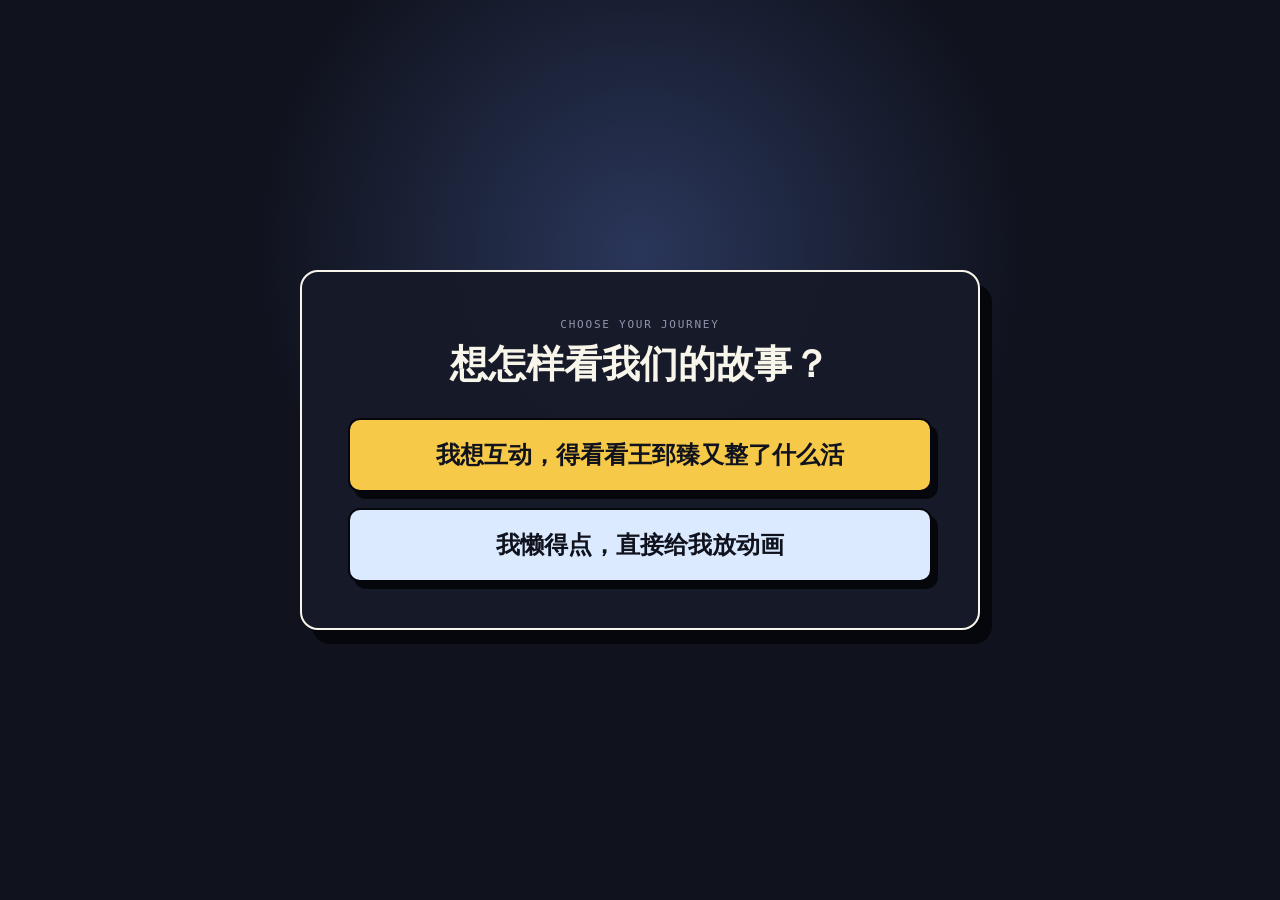
<file: index.html>
<!doctype html>
<html lang="zh-CN">
  <head>
    <meta charset="UTF-8" />
    <meta name="viewport" content="width=device-width, initial-scale=1, viewport-fit=cover, user-scalable=no" />
    <meta name="theme-color" content="#171a28" />
    <title>我是互动请柬！别说话！点我！</title>
    <meta name="description" content="我是互动请柬！别说话！点我！">

    <meta property="og:type" content="website">
    <meta property="og:title" content="我是互动请柬！别说话！点我！">
    <meta property="og:description" content="2026.10.05 王郅臻与梁晓媛欢迎您的到来">
    <meta property="og:url" content="https://haibaraoperator.github.io/wedding_invitation/">
    <meta property="og:image" content="https://haibaraoperator.github.io/wedding_invitation/assets/photos/weddingphoto_10.JPG?v=share-20260904-1">
    <meta property="og:image:secure_url" content="https://haibaraoperator.github.io/wedding_invitation/assets/photos/weddingphoto_10.JPG?v=share-20260904-1">
    <meta property="og:image:type" content="image/jpeg">
    <meta property="og:image:width" content="1066">
    <meta property="og:image:height" content="1600">
    <meta property="og:image:alt" content="王郅臻与梁晓媛的婚礼照片">

    <meta itemprop="name" content="我是互动请柬！别说话！点我！">
    <meta itemprop="description" content="2026.10.05 王郅臻与梁晓媛欢迎您的到来">
    <meta itemprop="image" content="https://haibaraoperator.github.io/wedding_invitation/assets/photos/weddingphoto_10.JPG?v=share-20260904-1">
    <link rel="image_src" href="https://haibaraoperator.github.io/wedding_invitation/assets/photos/weddingphoto_10.JPG?v=share-20260904-1">
    <link rel="stylesheet" href="./styles.css?v=autoplay-1" />
    <script>
      (() => {
        const shareTitle = '我是互动请柬！别说话！点我！';
        const titleElement = document.querySelector('title');
        const keepShareTitle = () => {
          if (document.title !== shareTitle) document.title = shareTitle;
        };
        keepShareTitle();
        new MutationObserver(keepShareTitle).observe(titleElement, { childList: true });
      })();
    </script>
  </head>
  <body>
    <img
      src="./assets/photos/weddingphoto_10.JPG?v=share-20260904-1"
      alt=""
      width="300"
      height="450"
      aria-hidden="true"
      style="position:fixed;left:-10000px;top:-10000px"
    />
    <section id="experience-choice" class="experience-choice" hidden aria-labelledby="experience-choice-title">
      <div class="experience-choice-card">
        <p class="eyebrow">CHOOSE YOUR JOURNEY</p>
        <h2 id="experience-choice-title">想怎样看我们的故事？</h2>
        <div class="experience-options">
          <a class="experience-option interactive-option" href="./?mode=interactive&amp;level=meet">
            我想互动，得看看王郅臻又整了什么活
          </a>
          <a class="experience-option autoplay-option" href="./autoplay/?level=meet">
            我懒得点，直接给我放动画
          </a>
        </div>
      </div>
    </section>
    <main class="app-shell">
      <header class="topbar">
        <div>
          <p class="eyebrow">OUR WEDDING JOURNEY</p>
          <h1>王郅臻与梁晓媛的婚礼故事</h1>
        </div>
      </header>

      <section id="game-stage" class="game-stage" aria-label="婚礼故事">
        <canvas id="game-canvas" tabindex="0"></canvas>
        <div class="hud" aria-live="polite">
          <span>TOGETHER</span>
          <strong id="counter-value">0</strong>
        </div>
        <div id="status-pill" class="status-pill">点击画面开始奔跑</div>
        <aside id="debug-overlay" class="debug-overlay" aria-label="调试信息"></aside>
        <div id="photo-modal" class="photo-modal" hidden aria-modal="true" role="dialog">
          <div class="photo-card">
            <p id="photo-title" class="photo-title"></p>
            <div id="single-photo-content" class="single-photo-content">
              <img id="photo-image" alt="婚纱照" />
              <span class="photo-loading" aria-live="polite">照片载入中…</span>
            </div>
            <div id="gallery-stage" class="gallery-stage" hidden aria-label="三张照片轮播">
              <img class="gallery-photo" alt="故乡照片一" />
              <img class="gallery-photo" alt="故乡照片二" />
              <img class="gallery-photo" alt="故乡照片三" />
              <div id="gallery-dots" class="gallery-dots" aria-live="polite"></div>
            </div>
            <p id="photo-caption" class="photo-caption"></p>
          </div>
        </div>
        <div id="loading-overlay" class="loading-overlay">
          <div class="loading-card">
            <span>载入婚礼故事</span>
            <progress id="loading-progress" max="100" value="0"></progress>
            <strong id="loading-label">0%</strong>
          </div>
        </div>
      </section>

    </main>

    <section id="credits-overlay" class="credits-overlay" hidden aria-label="制作人员名单">
      <iframe id="credits-replay" title="从相遇篇重新播放的虚焦背景" tabindex="-1" aria-hidden="true"></iframe>
      <div class="credits-veil"></div>
      <div class="credits-card">
        <p><span>制作：王郅臻，ChatGPT</span><span class="credit-tab">创意：王郅臻</span></p>
        <p>出场人物：王郅臻，梁晓媛，阿贝尔</p>
        <p>技术/场景/素材支持：ChatGPT</p>
      </div>
    </section>

    <audio
      id="background-audio"
      src="./assets/audio/Ground_Theme.mp3"
      preload="auto"
      loop
      playsinline
      webkit-playsinline
      aria-hidden="true"
    ></audio>
    <script type="module" src="./src/main.js?v=credits-1"></script>
  </body>
</html>
</file>
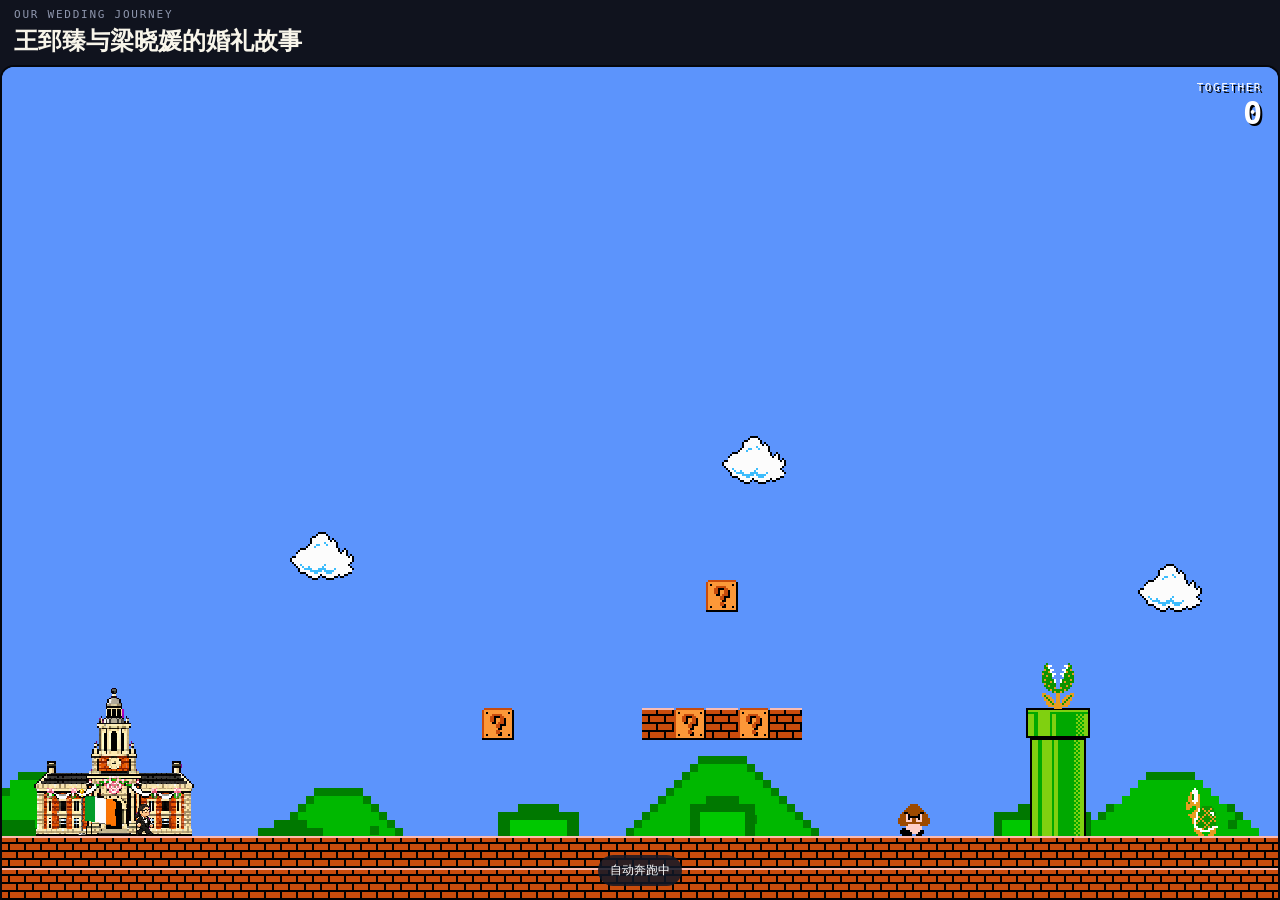
<file: autoplay/index.html>
<!doctype html>
<html lang="zh-CN">
  <head>
    <meta charset="UTF-8" />
    <meta name="viewport" content="width=device-width, initial-scale=1, viewport-fit=cover, user-scalable=no" />
    <meta name="theme-color" content="#171a28" />
    <base href="../" />
    <title>我们的婚礼故事 · 自动播放</title>
    <link rel="stylesheet" href="./styles.css?v=final-ui-1" />
  </head>
  <body data-experience="autoplay">
    <main class="app-shell">
      <header class="topbar">
        <div>
          <p class="eyebrow">OUR WEDDING JOURNEY · AUTO PLAY</p>
          <h1>王郅臻与梁晓媛的婚礼故事</h1>
        </div>
      </header>

      <section id="game-stage" class="game-stage" aria-label="婚礼故事自动播放">
        <canvas id="game-canvas" tabindex="0"></canvas>
        <div class="hud" aria-live="polite">
          <span>TOGETHER</span>
          <strong id="counter-value">0</strong>
        </div>
        <div id="status-pill" class="status-pill">故事即将自动播放</div>
        <aside id="debug-overlay" class="debug-overlay" aria-label="调试信息"></aside>
        <div id="photo-modal" class="photo-modal" hidden aria-modal="true" role="dialog">
          <div class="photo-card">
            <p id="photo-title" class="photo-title"></p>
            <div id="single-photo-content" class="single-photo-content">
              <img id="photo-image" alt="婚纱照" />
              <span class="photo-loading" aria-live="polite">照片载入中…</span>
            </div>
            <div id="gallery-stage" class="gallery-stage" hidden aria-label="照片自动轮播">
              <img class="gallery-photo" alt="照片一" />
              <img class="gallery-photo" alt="照片二" />
              <img class="gallery-photo" alt="照片三" />
              <div id="gallery-dots" class="gallery-dots" aria-live="polite"></div>
            </div>
            <p id="photo-caption" class="photo-caption"></p>
          </div>
        </div>
        <div id="loading-overlay" class="loading-overlay">
          <div class="loading-card">
            <span>载入自动播放版本</span>
            <progress id="loading-progress" max="100" value="0"></progress>
            <strong id="loading-label">0%</strong>
          </div>
        </div>
      </section>

    </main>

    <section id="credits-overlay" class="credits-overlay" hidden aria-label="制作人员名单">
      <iframe id="credits-replay" title="从相遇篇重新播放的虚焦背景" tabindex="-1" aria-hidden="true"></iframe>
      <div class="credits-veil"></div>
      <div class="credits-card">
        <p><span>制作：王郅臻，ChatGPT</span><span class="credit-tab">创意：王郅臻</span></p>
        <p>出场人物：王郅臻，梁晓媛，阿贝尔</p>
        <p>技术/场景/素材支持：ChatGPT</p>
      </div>
    </section>

    <audio
      id="background-audio"
      src="./assets/audio/Ground_Theme.mp3"
      preload="auto"
      autoplay
      loop
      playsinline
      webkit-playsinline
      aria-hidden="true"
    ></audio>
    <script type="module" src="./src/main.js?v=credits-1"></script>
  </body>
</html>
</file>
<file: styles.css>
:root {
  color-scheme: dark;
  font-family: ui-monospace, "SFMono-Regular", Menlo, Consolas, monospace;
  background: #10131e;
  color: #f8f5ea;
}

* { box-sizing: border-box; }

html, body { margin: 0; width: 100%; height: 100%; background: #10131e; }

body {
  min-height: 100svh;
  overflow: hidden;
  touch-action: manipulation;
}

#background-audio { display: none; }

.experience-choice {
  position: fixed;
  inset: 0;
  z-index: 100;
  display: grid;
  place-items: center;
  padding: 22px;
  background:
    radial-gradient(circle at 50% 28%, #2a365a 0, transparent 42%),
    #10131e;
}

.experience-choice[hidden] { display: none; }

.experience-choice-card {
  width: min(680px, 100%);
  padding: clamp(24px, 5vw, 46px);
  border: 2px solid #f8f5ea;
  border-radius: 18px;
  background: #171a28f2;
  box-shadow: 12px 14px 0 #05070c;
  text-align: center;
}

.experience-choice-card h2 {
  margin: 8px 0 28px;
  font-family: "STKaiti", "Kaiti SC", "KaiTi", "楷体", system-ui, sans-serif;
  font-size: clamp(24px, 5vw, 38px);
}

.experience-options { display: grid; gap: 16px; }

.experience-option {
  display: grid;
  min-height: 74px;
  place-items: center;
  padding: 16px 20px;
  border: 2px solid #05070c;
  border-radius: 12px;
  color: #10131e;
  font-family: "STKaiti", "Kaiti SC", "KaiTi", "楷体", system-ui, sans-serif;
  font-size: clamp(17px, 3.5vw, 24px);
  font-weight: 700;
  line-height: 1.45;
  text-decoration: none;
  box-shadow: 6px 7px 0 #05070c;
  transition: translate 120ms ease, box-shadow 120ms ease, filter 120ms ease;
}

.experience-option:hover { filter: brightness(1.08); }
.experience-option:active { translate: 4px 5px; box-shadow: 2px 2px 0 #05070c; }
.interactive-option { background: #f7c948; }
.autoplay-option { background: #dbeafe; }

button, canvas { -webkit-tap-highlight-color: transparent; }

.app-shell {
  display: flex;
  flex-direction: column;
  width: 100%;
  height: 100svh;
  min-height: 100svh;
  margin: 0;
  padding: max(8px, env(safe-area-inset-top)) 0 0;
}

.topbar {
  display: flex;
  align-items: center;
  justify-content: space-between;
  gap: 14px;
}

.topbar {
  flex: 0 0 auto;
  margin: 0;
  padding: 0 14px 8px;
}
.eyebrow { margin: 0 0 4px; color: #8e96ad; font-size: 11px; letter-spacing: .16em; }
h1 { margin: 0; font-family: system-ui, sans-serif; font-size: clamp(16px, 2.5vw, 24px); }

button {
  border: 1px solid #606a85;
  border-radius: 999px;
  padding: 9px 14px;
  background: #20263a;
  color: inherit;
  cursor: pointer;
}

.game-stage {
  position: relative;
  flex: 1 1 auto;
  width: 100%;
  height: auto;
  min-height: 0;
  overflow: hidden;
  border: 2px solid #05070c;
  border-bottom: 0;
  border-radius: 14px 14px 0 0;
  background: #5c94fc;
  box-shadow: none;
}

#game-canvas {
  display: block;
  width: 100%;
  height: 100%;
  outline: none;
  image-rendering: pixelated;
  image-rendering: crisp-edges;
  touch-action: none;
  cursor: pointer;
}

.hud {
  position: absolute;
  top: 14px;
  right: 16px;
  display: grid;
  justify-items: end;
  color: white;
  text-shadow: 2px 2px 0 #000;
  pointer-events: none;
  z-index: 8;
}

.hud span { font-size: 11px; letter-spacing: .14em; }
.hud strong {
  font-size: clamp(20px, 4vw, 32px);
  font-variant-numeric: tabular-nums;
  transform-origin: 50% 100%;
  will-change: transform, filter;
}

.hud strong.counter-jump {
  animation: counter-number-jump 380ms cubic-bezier(.22, .85, .3, 1);
}

@keyframes counter-number-jump {
  0% { transform: translateY(0) scale(1); filter: brightness(1); }
  34% { transform: translateY(-.42em) scale(1.12, .92); filter: brightness(1.45); }
  58% { transform: translateY(.08em) scale(.96, 1.08); filter: brightness(1.18); }
  78% { transform: translateY(-.08em) scale(1.03, .98); }
  100% { transform: translateY(0) scale(1); filter: brightness(1); }
}

@media (prefers-reduced-motion: reduce) {
  .hud strong.counter-jump { animation-duration: 1ms; }
}

.status-pill {
  position: absolute;
  left: 50%;
  bottom: 14px;
  translate: -50% 0;
  max-width: calc(100% - 28px);
  padding: 7px 12px;
  border-radius: 999px;
  background: #111827d9;
  color: #fff;
  font-size: 12px;
  text-align: center;
  pointer-events: none;
}

.debug-overlay {
  position: absolute;
  top: 12px;
  left: 12px;
  width: min(315px, calc(100% - 130px));
  max-height: calc(100% - 70px);
  overflow: auto;
  padding: 10px;
  border: 1px solid #7dd3fc88;
  border-radius: 8px;
  background: #07111de6;
  color: #b9f5ff;
  font-size: 10px;
  line-height: 1.45;
  white-space: pre-wrap;
  pointer-events: none;
}

.debug-overlay[hidden] { display: none; }

.autoplay-mode #game-canvas { cursor: default; }
.credits-background .topbar,
.credits-background .hud,
.credits-background .status-pill,
.credits-background .debug-overlay { display: none; }

.credits-overlay {
  position: fixed;
  inset: 0;
  z-index: 80;
  overflow: hidden;
  background: #111827;
}

.credits-overlay[hidden] { display: none; }

.credits-overlay iframe {
  position: absolute;
  inset: -3%;
  width: 106%;
  height: 106%;
  border: 0;
  pointer-events: none;
  filter: blur(10px) grayscale(.35) brightness(.58);
  transform: scale(1.03);
}

.credits-veil {
  position: absolute;
  inset: 0;
  background: #4b5563a8;
}

.credits-card {
  position: absolute;
  inset: 0;
  z-index: 1;
  display: grid;
  place-content: center;
  gap: clamp(16px, 3vh, 30px);
  padding: 24px;
  color: white;
  font-family: "STKaiti", "Kaiti SC", "KaiTi", "楷体", serif;
  font-size: clamp(18px, 3.2vw, 34px);
  line-height: 1.8;
  text-align: center;
  text-shadow: 2px 2px 0 #000, 0 0 18px #000;
}

.credits-card p { margin: 0; }
.credit-tab { margin-left: clamp(32px, 8vw, 120px); }

.credits-background,
.credits-background .app-shell,
.credits-background .game-stage {
  width: 100%;
  min-width: 100%;
  height: 100svh;
  min-height: 100svh;
  margin: 0;
  padding: 0;
}

.credits-background { overflow: hidden; }
.credits-background .game-stage { border: 0; border-radius: 0; box-shadow: none; }

.photo-modal, .loading-overlay {
  position: absolute;
  inset: 0;
  z-index: 5;
  display: grid;
  align-items: center;
  justify-items: center;
  padding: 18px;
  overflow: hidden;
  background: #080b13e8;
  touch-action: none;
}

.photo-modal[hidden], .loading-overlay[hidden] { display: none; }

.photo-card {
  display: grid;
  grid-template-rows: min-content minmax(0, 1fr) min-content;
  gap: 10px;
  justify-items: center;
  align-self: center;
  box-sizing: border-box;
  width: 92%;
  max-width: 720px;
  height: calc(100% - 36px);
  max-height: 620px;
  min-height: 0;
  padding: 16px;
  overflow: hidden;
  border: 2px solid #f8f5ea;
  background: #171a28;
  box-shadow: 8px 8px 0 #000;
}

.single-photo-content {
  position: relative;
  display: grid;
  align-self: stretch;
  width: 100%;
  height: auto;
  min-height: 0;
  min-width: 0;
  max-height: 100%;
  place-items: center;
  overflow: hidden;
}

.single-photo-content[hidden], .gallery-stage[hidden] { display: none; }

.single-photo-content img {
  display: block;
  width: 100%;
  height: 100%;
  max-width: 100%;
  max-height: 100%;
  min-height: 0;
  object-fit: contain;
  background: #05070c;
}

.photo-loading {
  position: absolute;
  inset: 0;
  display: none;
  place-items: center;
  color: #f8f1dd;
  background: #05070c;
  font-size: 13px;
}

.photo-card.is-loading .photo-loading { display: grid; }
.photo-card.is-loading .single-photo-content img { visibility: hidden; }

.photo-card.gallery-mode {
  width: 96%;
  max-width: 820px;
}

.gallery-stage {
  position: relative;
  align-self: stretch;
  width: 100%;
  height: auto;
  min-height: 0;
  max-height: 100%;
  overflow: hidden;
  perspective: 900px;
  touch-action: none;
}

.gallery-photo {
  position: absolute;
  top: 8px;
  left: 50%;
  width: min(66%, 420px);
  height: calc(100% - 40px);
  border: 2px solid #f8f5ea;
  background: #05070c;
  object-fit: contain;
  box-shadow: 5px 8px 0 #0007;
  transition: transform 180ms ease, opacity 180ms ease;
}
.gallery-photo[hidden] { display: none; }

@media (max-width: 720px) {
  .topbar { align-items: flex-start; }
  .photo-card {
    width: 96%;
    height: calc(100% - 12px);
    max-height: 620px;
    padding: 10px;
  }
  .single-photo-content { min-height: 0; }
  .gallery-stage { height: auto; min-height: 0; }
  .credit-tab { display: block; margin-left: 0; }
}

.gallery-photo[data-position="center"] {
  transform: translateX(-50%) rotate(0deg) scale(1);
  opacity: 1;
}

.gallery-photo[data-position="left"] {
  transform: translateX(-118%) rotate(-8deg) scale(.86);
  transform-origin: bottom right;
  opacity: .82;
}

.gallery-photo[data-position="right"] {
  transform: translateX(18%) rotate(8deg) scale(.86);
  transform-origin: bottom left;
  opacity: .82;
}

.gallery-dots {
  position: absolute;
  right: 0;
  bottom: 2px;
  left: 0;
  color: #f7c948;
  text-align: center;
  text-shadow: 1px 1px 0 #000;
}

.photo-title {
  max-width: 100%;
  min-height: 0;
  margin: 0;
  overflow: hidden;
  font: 700 18px system-ui, sans-serif;
  text-overflow: ellipsis;
  white-space: nowrap;
}
.photo-caption {
  min-height: 2.8em;
  max-height: 6.2em;
  max-width: 100%;
  margin: 0;
  overflow-y: auto;
  color: #f8f1dd;
  font-family: "STKaiti", "Kaiti SC", "KaiTi", "楷体", serif;
  font-size: clamp(17px, 2.8vw, 22px);
  line-height: 1.7;
  letter-spacing: .08em;
  text-align: center;
  white-space: pre-wrap;
}

.loading-card {
  display: grid;
  grid-template-columns: 1fr auto;
  gap: 10px;
  width: min(440px, 90%);
  padding: 18px;
  border-radius: 10px;
  background: #171a28;
  border: 1px solid #5b6580;
}

.loading-card span { grid-column: 1 / -1; }
.loading-card progress { width: 100%; height: 18px; accent-color: #f7c948; }

@media (max-width: 620px) {
  .topbar { padding-inline: 8px; }
  .game-stage { border-radius: 9px 9px 0 0; }
  .debug-overlay { width: calc(100% - 110px); font-size: 9px; }
}
</file>
